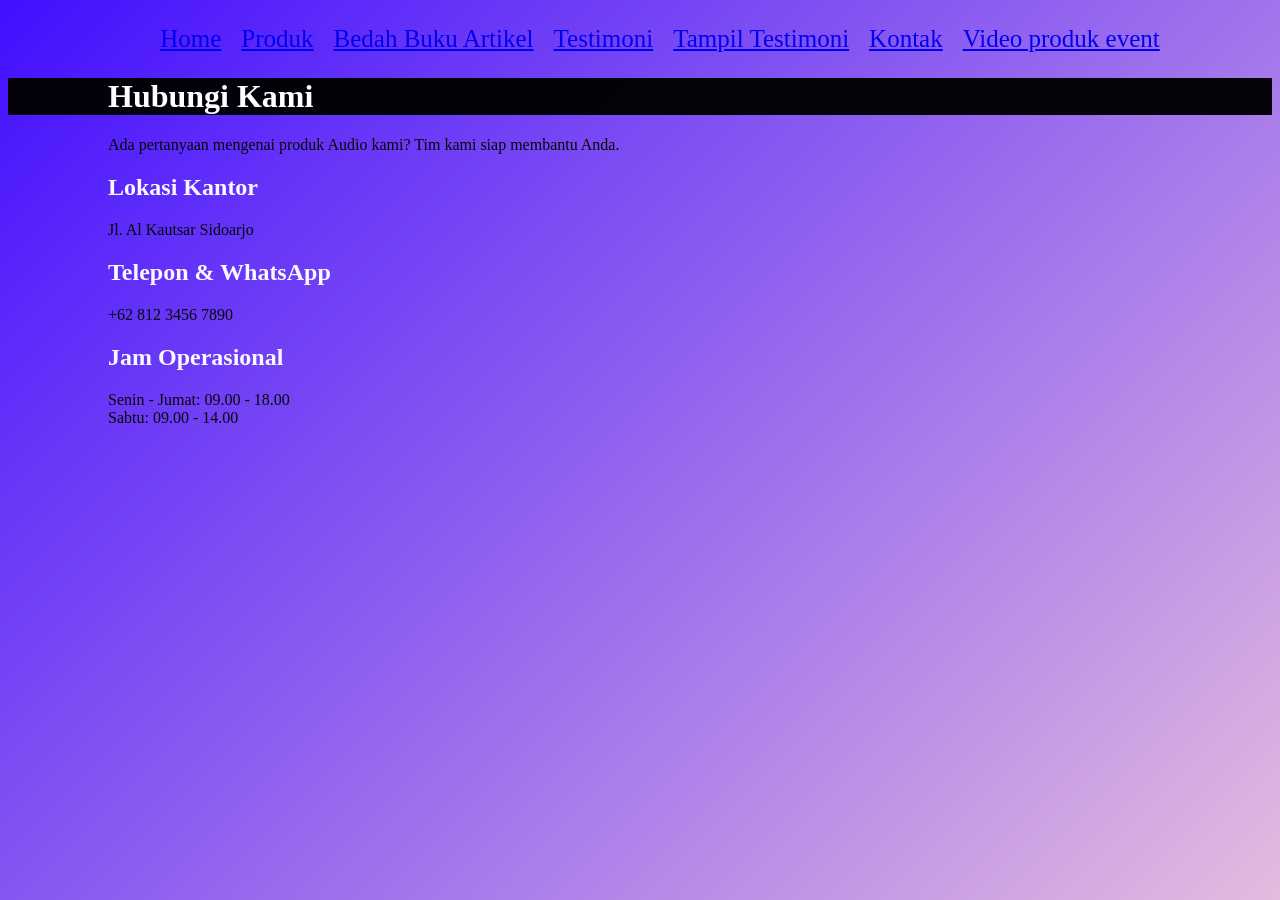
<file: Kontak.html>
<!DOCTYPE html>
<html lang="id">
<head>
<meta charset="UTF-8">
<meta name="viewport" content="width=device-width, initial-scale=1.0">
<title>Profile Usaha Buku Gavra</title>
<link rel ="stylesheet" href ="style.css"/>
<nav class="navbar">
  <ul>
    <li><a href="index.html">Home</a></li>
    <li><a href="Produk.html">Produk</a></li>
       <li><a href="Bedah Buku Artikel.html">Bedah Buku Artikel</a></li>
       <li><a href="Testimoni.html">Testimoni</a></li>
       <li><a href="Tampil Testimoni.html">Tampil Testimoni</a></li>
       <li><a href="Kontak.html">Kontak</a></li>
       <li><a href="Video produk event.html">Video produk event</a></li>
  </ul>
</nav>
</head>
<body>
    <div class="contact-wrapper">
    <div class="contact-header">
        <h1>Hubungi Kami</h1>
        <p>Ada pertanyaan mengenai produk Audio kami? Tim kami siap membantu Anda.</p>
    </div>

    <div class="contact-grid">
        <div class="info-side">
            <div class="info-box">
                <i class="fas fa-location-dot"></i>
                <div>
                    <h2>Lokasi Kantor</h2>
                    <p>Jl. Al Kautsar Sidoarjo</p>
                </div>
            </div>

            <div class="info-box">
                <i class="fas fa-phone"></i>
                <div>
                    <h2>Telepon & WhatsApp</h2>
                    <p>+62 812 3456 7890</p>
                </div>
            </div>

            <div class="info-box">
                <i class="fas fa-clock"></i>
                <div>
                    <h2>Jam Operasional</h2>
                    <p>Senin - Jumat: 09.00 - 18.00<br>Sabtu: 09.00 - 14.00</p>
                </div>
            </div>


        </div>

    <div class="map-container">
        <iframe src="https://www.google.com/maps/embed?pb=!1m18!1m12!1m3!1d3957.1472856424264!2d112.6455903748651!3d-7.38754789262208!2m3!1f0!2f0!3f0!3m2!1i1024!2i768!4f13.1!3m3!1m2!1s0x2dd7e2f40676d005%3A0x26e010ff086e0f22!2sPesantren%20Al%20Kautsar%20Sidoarjo!5e0!3m2!1sid!2sid!4v1709360000000!5m2!1sid!2sid"width="100%" height="300" style="border:0;" allowfullscreen="" loading="lazy"></iframe>
    </div>
</div>
</body>
</file>
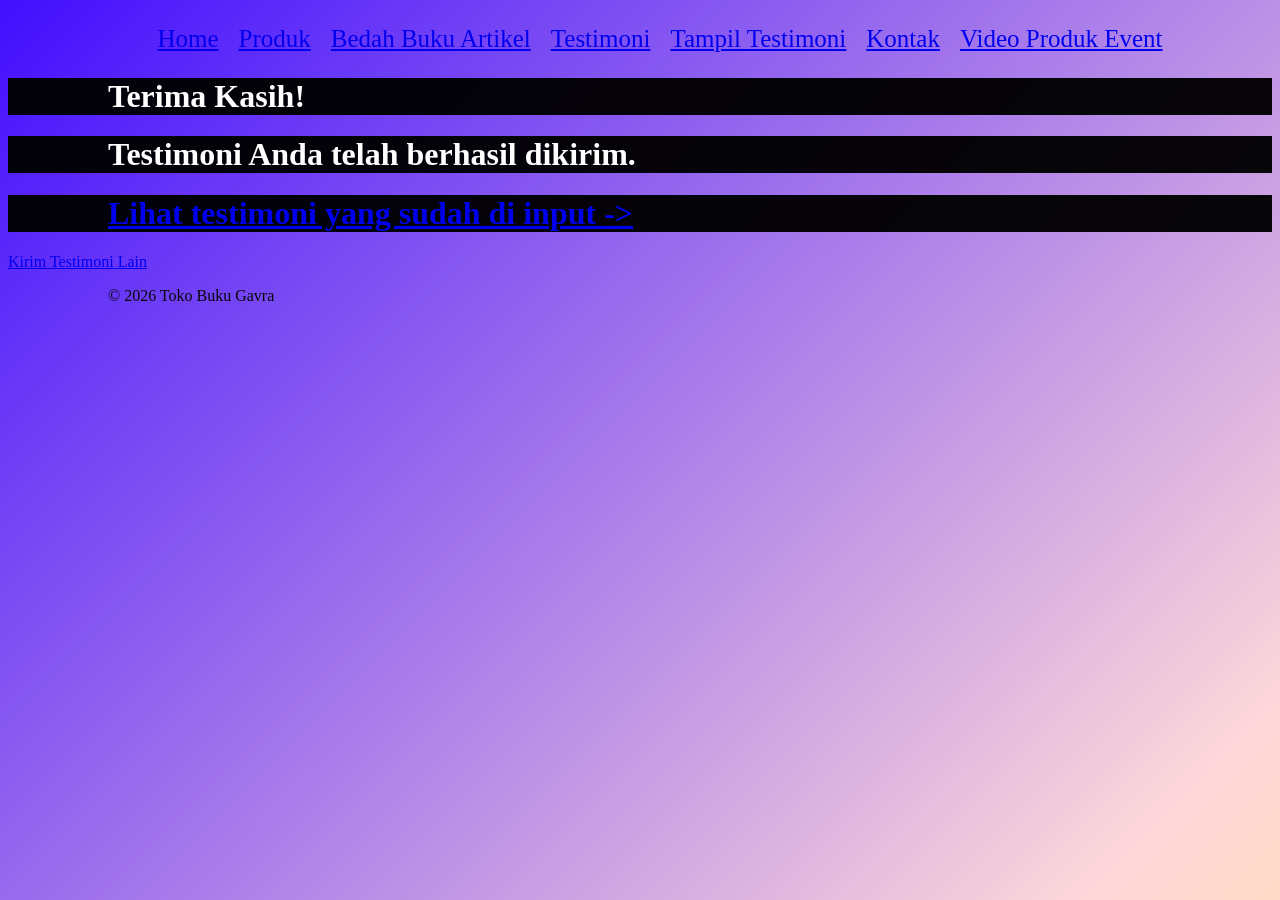
<file: Proses Testimoni.html>
<!DOCTYPE html>
<html lang="id">
<head>
<meta charset="UTF-8">
<meta name="viewport" content="width=device-width, initial-scale=1.0">
<title>Profile Usaha Buku Gavra</title>
<link rel ="stylesheet" href ="style.css"/>
<nav class="navbar">
  <ul>
    <li><a href="index.html">Home</a></li>
    <li><a href="Produk.html">Produk</a></li>
       <li><a href="Bedah Buku Artikel.html">Bedah Buku Artikel</a></li>
       <li><a href="Testimoni.html">Testimoni</a></li>
       <li><a href="Tampil Testimoni.html">Tampil Testimoni</a></li>
       <li><a href="Kontak.html">Kontak</a></li>
       <li><a href="Video Produk Event">Video Produk Event</a></li>
  </ul>
</nav>
</head>
<body>
    <main class="konfirmasi"> 
<h1>Terima Kasih!</h1> 
<h1> Testimoni Anda telah berhasil dikirim.</h1> 
<h1><a href="Tampil Testimoni.html">Lihat testimoni 
yang sudah di input -> </a></h1> 
<section class="testimoni-terkirim"></section> 
<a href="testimoni.html">Kirim Testimoni Lain</a> 
</main> 
<footer> 
<p>&copy; 2026 Toko Buku Gavra</p> 
</footer> 
</body>
</file>
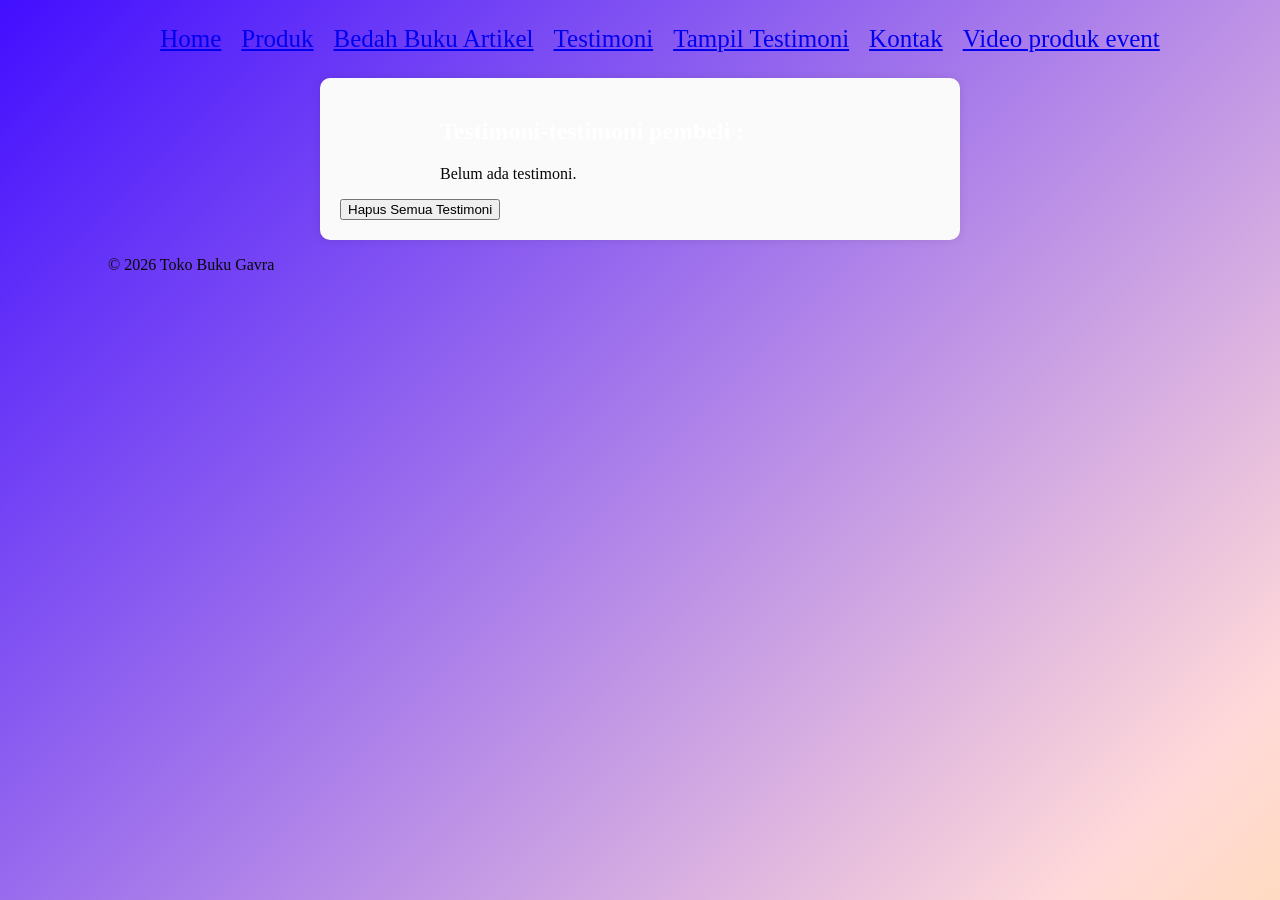
<file: Tampil Testimoni.html>
<!DOCTYPE html>
<html lang="id">
<head>
<meta charset="UTF-8">
<meta name="viewport" content="width=device-width, initial-scale=1.0">
<title>Profile Usaha Buku Gavra</title>
<link rel ="stylesheet" href ="style.css"/>
<nav class="navbar">
  <ul>
    <li><a href="index.html">Home</a></li>
    <li><a href="Produk.html">Produk</a></li>
       <li><a href="Bedah Buku Artikel.html">Bedah Buku Artikel</a></li>
       <li><a href="Testimoni.html">Testimoni</a></li>
       <li><a href="Tampil Testimoni.html">Tampil Testimoni</a></li>
       <li><a href="Kontak.html">Kontak</a></li>
       <li><a href="Video produk event.html">Video produk event</a></li>
  </ul>
</nav>
</head>
<body>
<main class="formulir">
    <h2>Testimoni-testimoni pembeli :</h2>
    <div id="daftarTestimoni"></div>
    <button id="hapusSemua">Hapus Semua Testimoni</button>
  </div>

    <section>
    <div id="daftarTestimoni"></div>
    </section>
  </main>

  <footer>
    <p>&copy; 2026 Toko Buku Gavra</p>
  </footer>

   <script>
    const container = document.getElementById('daftarTestimoni');
    const testimoniList = JSON.parse(localStorage.getItem('testimoniList')) || [];

    if (testimoniList.length === 0) {
      container.innerHTML = "<p>Belum ada testimoni.</p>";
    } else {
      testimoniList.forEach((t, i) => {
        const el = document.createElement('div');
        el.className = 'testimoni-box';
        el.innerHTML = `
          <p><strong>Nama:</strong> ${t.nama}</p>
          <p><strong>Email:</strong> ${t.email}</p>
          <p><strong>Pesan:</strong> ${t.pesan}</p>
        `;
        container.appendChild(el);
      });
    }


      document.getElementById("hapusSemua").addEventListener("click", function() {
      const konfirmasi = confirm("Apakah Anda yakin ingin menghapus semua testimoni?");
      if (konfirmasi) {
        localStorage.removeItem("testimoniList");
        location.reload();
         
      }
       });
  </script>

</body>
</file>
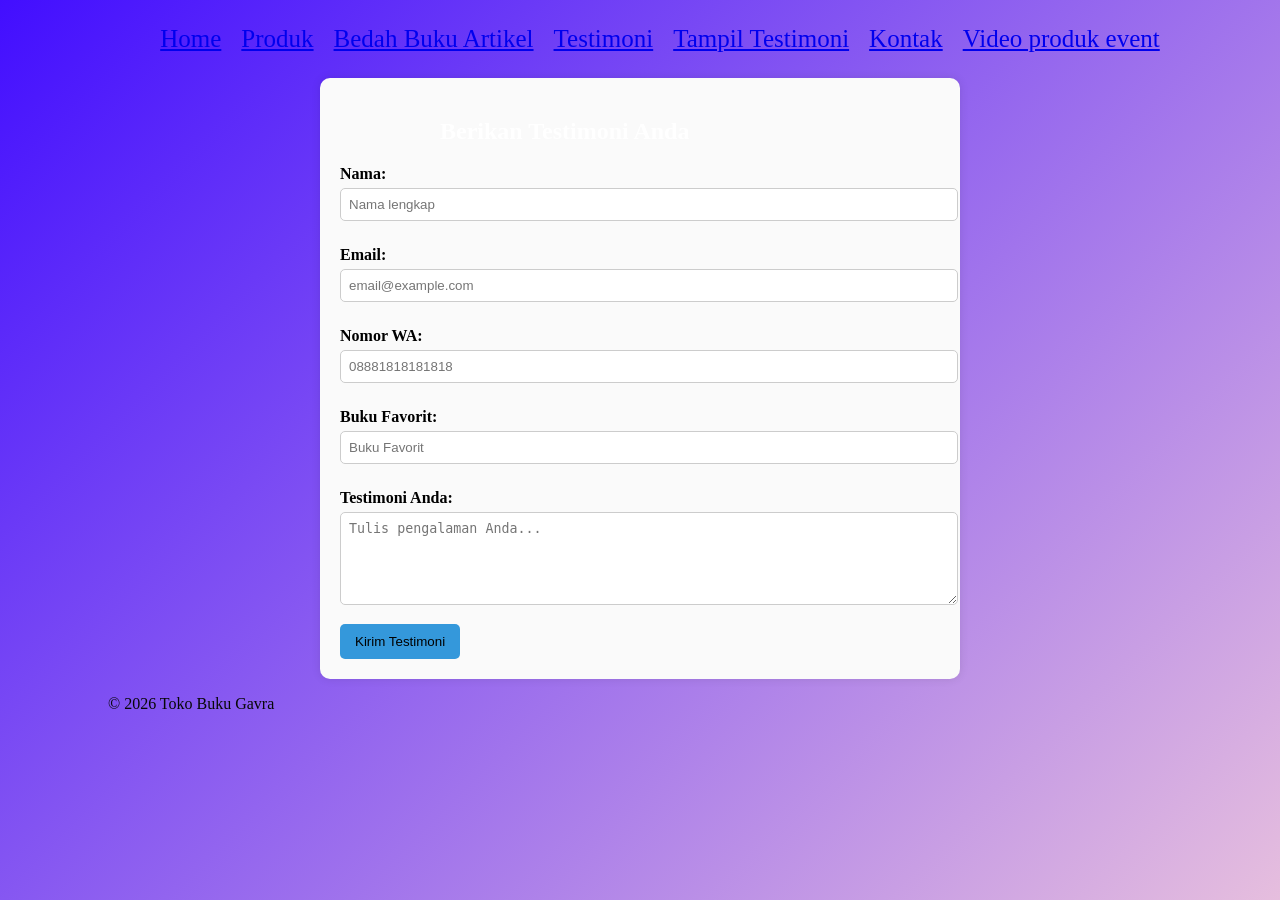
<file: Testimoni.html>
<!DOCTYPE html>
<html lang="id">
<head>
<meta charset="UTF-8">
<meta name="viewport" content="width=device-width, initial-scale=1.0">
<title>Profile Usaha Buku Gavra</title>
<link rel ="stylesheet" href ="style.css"/>
<nav class="navbar">
  <ul>
    <li><a href="index.html">Home</a></li>
    <li><a href="Produk.html">Produk</a></li>
       <li><a href="Bedah Buku Artikel.html">Bedah Buku Artikel</a></li>
       <li><a href="Testimoni.html">Testimoni</a></li>
       <li><a href="Tampil Testimoni.html">Tampil Testimoni</a></li>
       <li><a href="Kontak.html">Kontak</a></li>
       <li><a href="Video produk event.html">Video produk event</a></li>
  </ul>
</nav>
</head>
<body>
<main class="formulir">
    <h2>Berikan Testimoni Anda</h2>
    <form id="formTestimoni">
      <label for="nama">Nama:</label>
      <input type="text" id="nama" name="nama" required placeholder="Nama lengkap">

      <label for="email">Email:</label>
      <input type="email" id="email" name="email" required placeholder="email@example.com">

      <label for="Nomor Wa">Nomor WA:</label>
      <input type="Nomor Wa" id="Nomor Wa" name="Nomor Wa" required placeholder="08881818181818">

       <label for="Buku Favorit">Buku Favorit:</label>
      <input type="Buku Favorit" id="Buku Favorit" name="Buku Favorit" required placeholder="Buku Favorit">

      <label for="pesan">Testimoni Anda:</label>
      <textarea id="pesan" name="pesan" required placeholder="Tulis pengalaman Anda..." rows="5"></textarea>

      <button type="submit">Kirim Testimoni</button>
    </form>
  </main>

  <footer>
    <p>&copy; 2026 Toko Buku Gavra</p>
  </footer>

  <script>
    document.getElementById('formTestimoni').addEventListener('submit', function(e) {
      e.preventDefault();

      const nama = document.getElementById('nama').value;
      const email = document.getElementById('email').value;
      const pesan = document.getElementById('pesan').value;

      const dataBaru = { nama, email, pesan };

      // Ambil list dari localStorage
      const testimoniList = JSON.parse(localStorage.getItem('testimoniList')) || [];

      // Tambahkan testimoni baru
      testimoniList.push(dataBaru);

      // Simpan kembali ke localStorage
      localStorage.setItem('testimoniList', JSON.stringify(testimoniList));

      // Arahkan ke halaman konfirmasi
      window.location.href = 'Proses Testimoni.html';
    });
  </script>

</body>
</html>
</file>
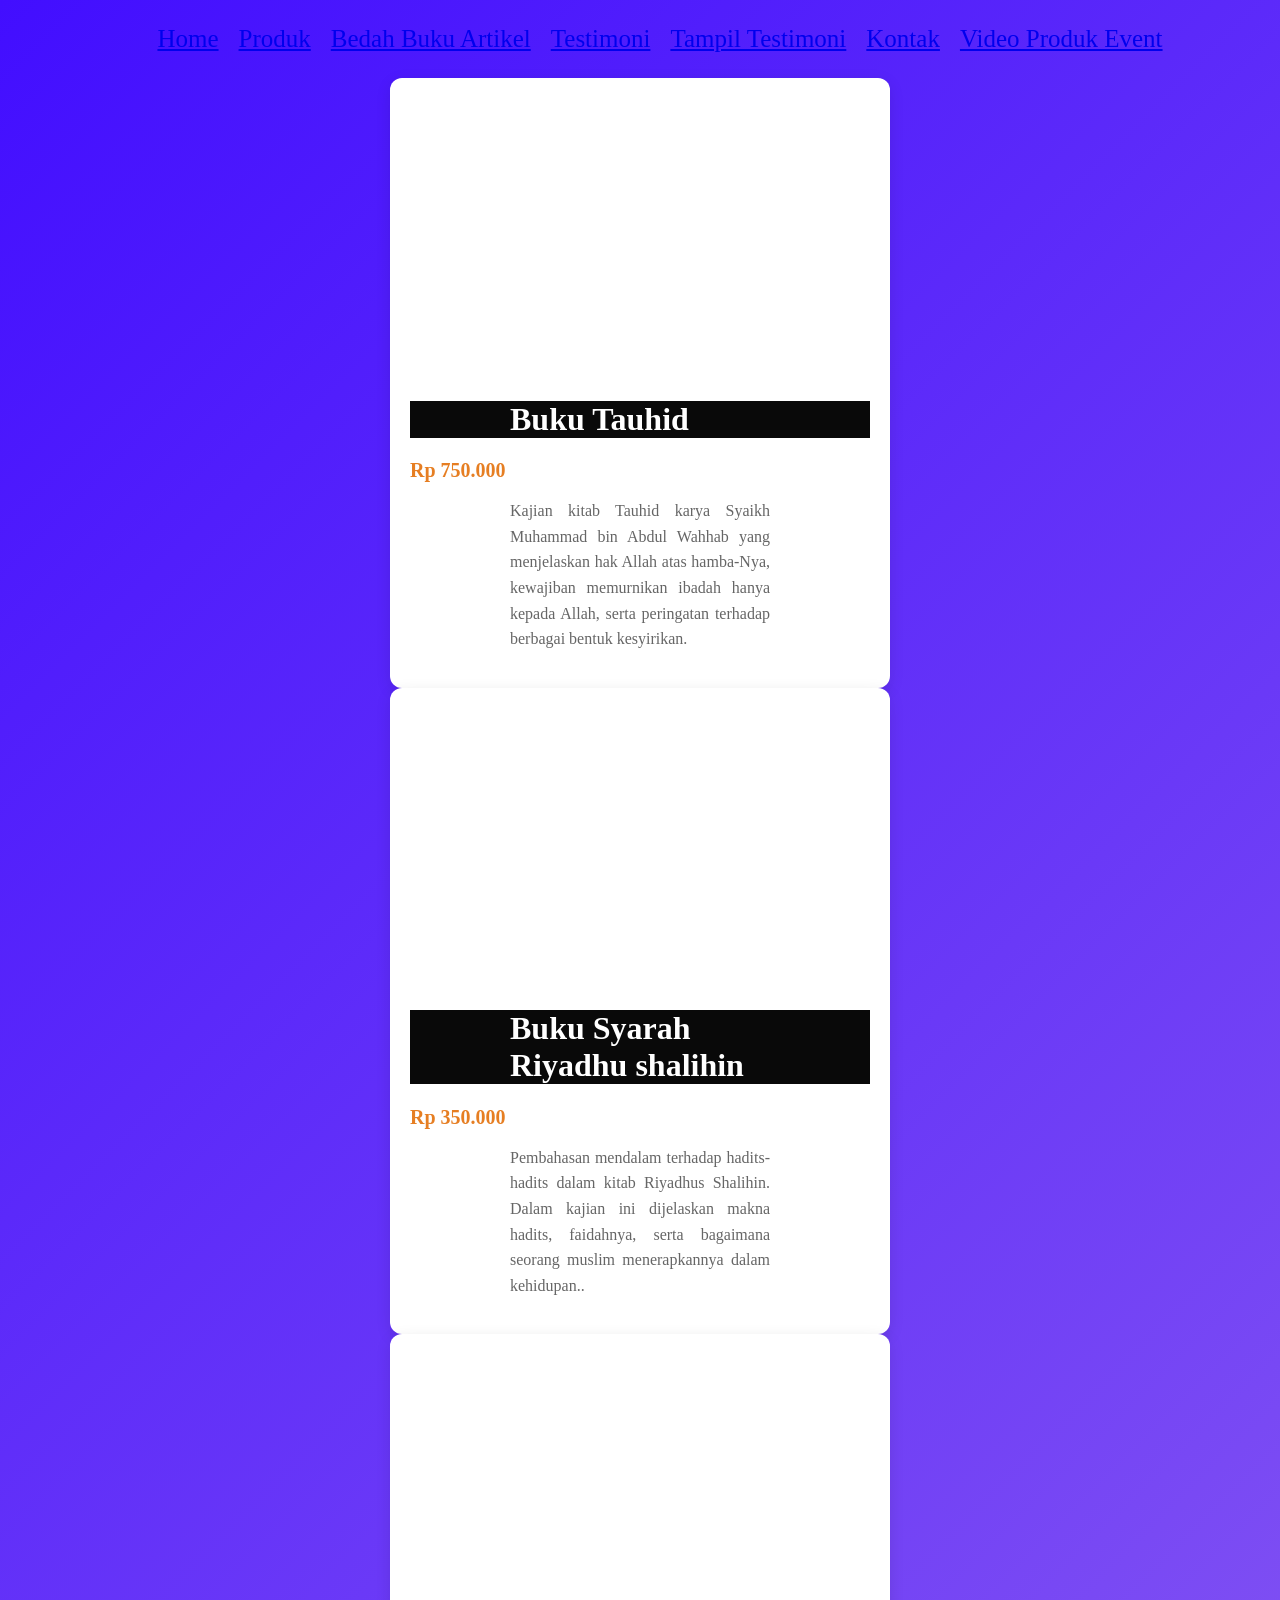
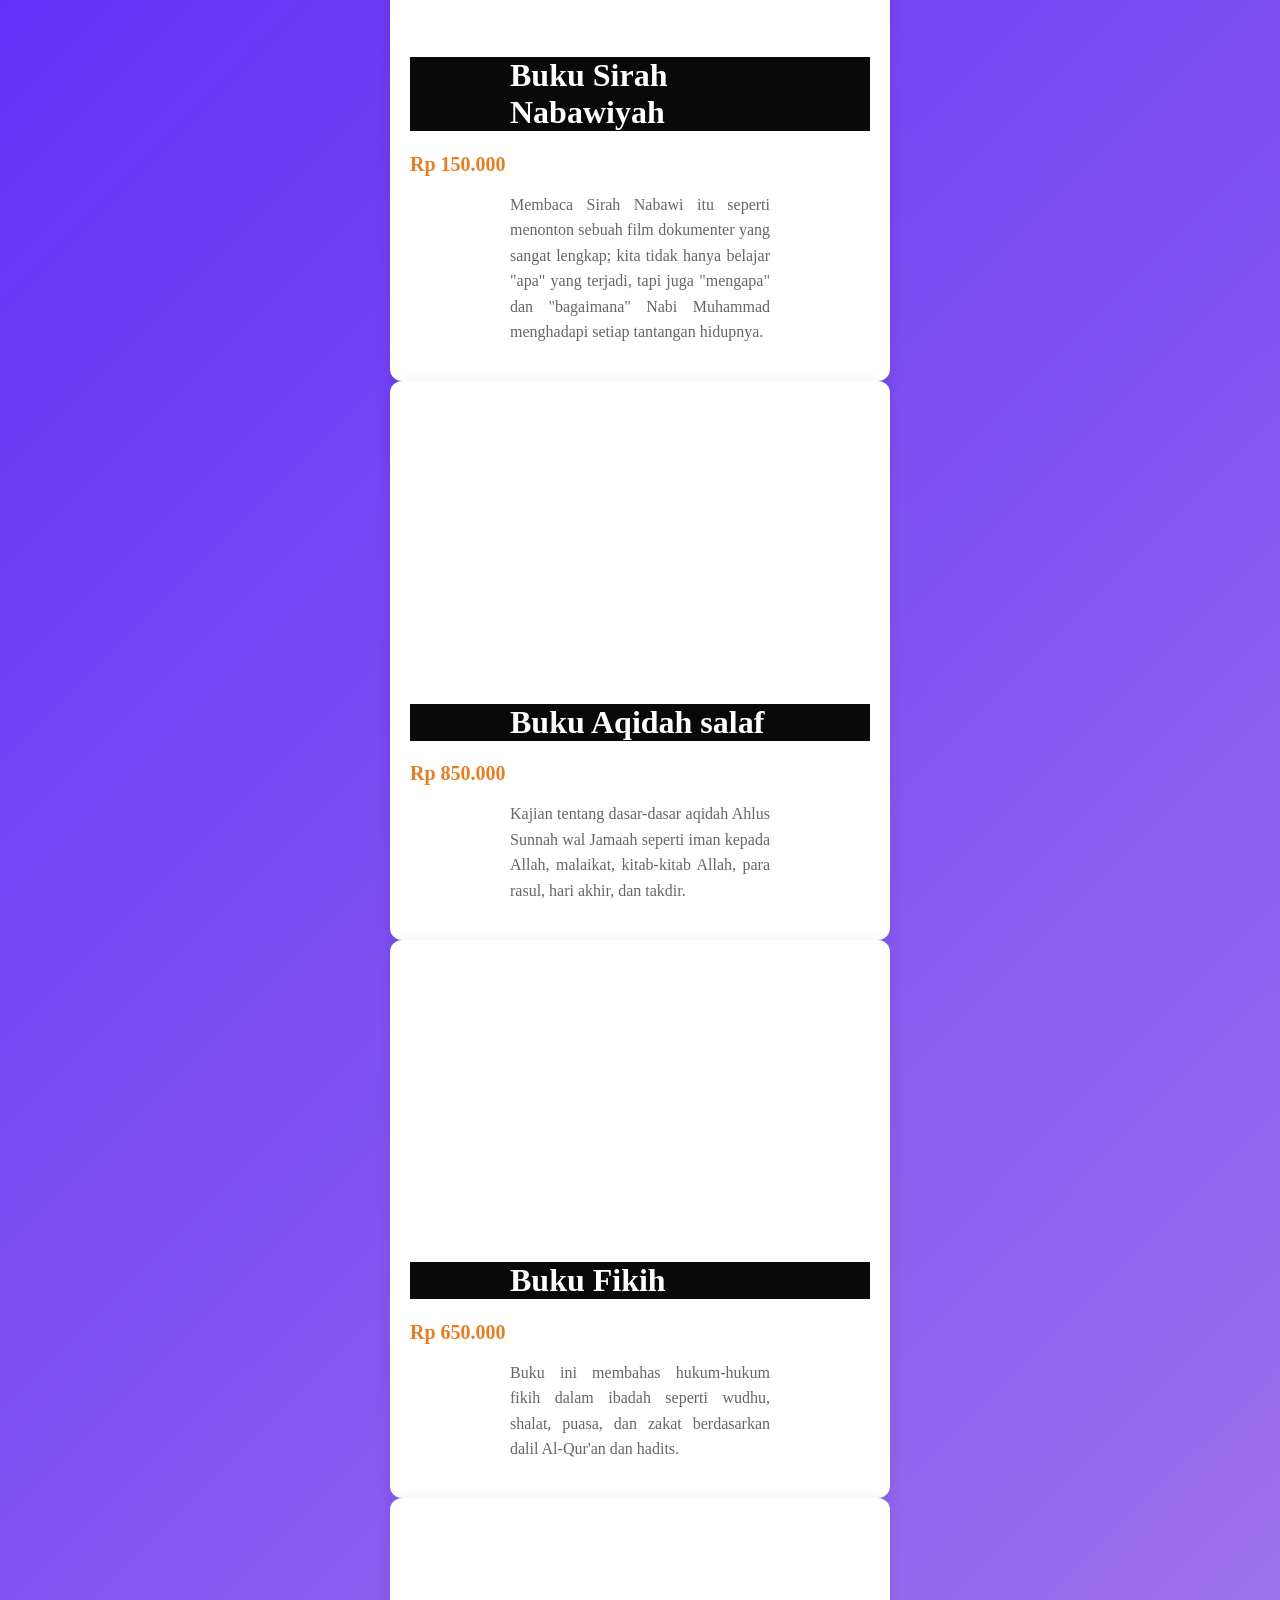
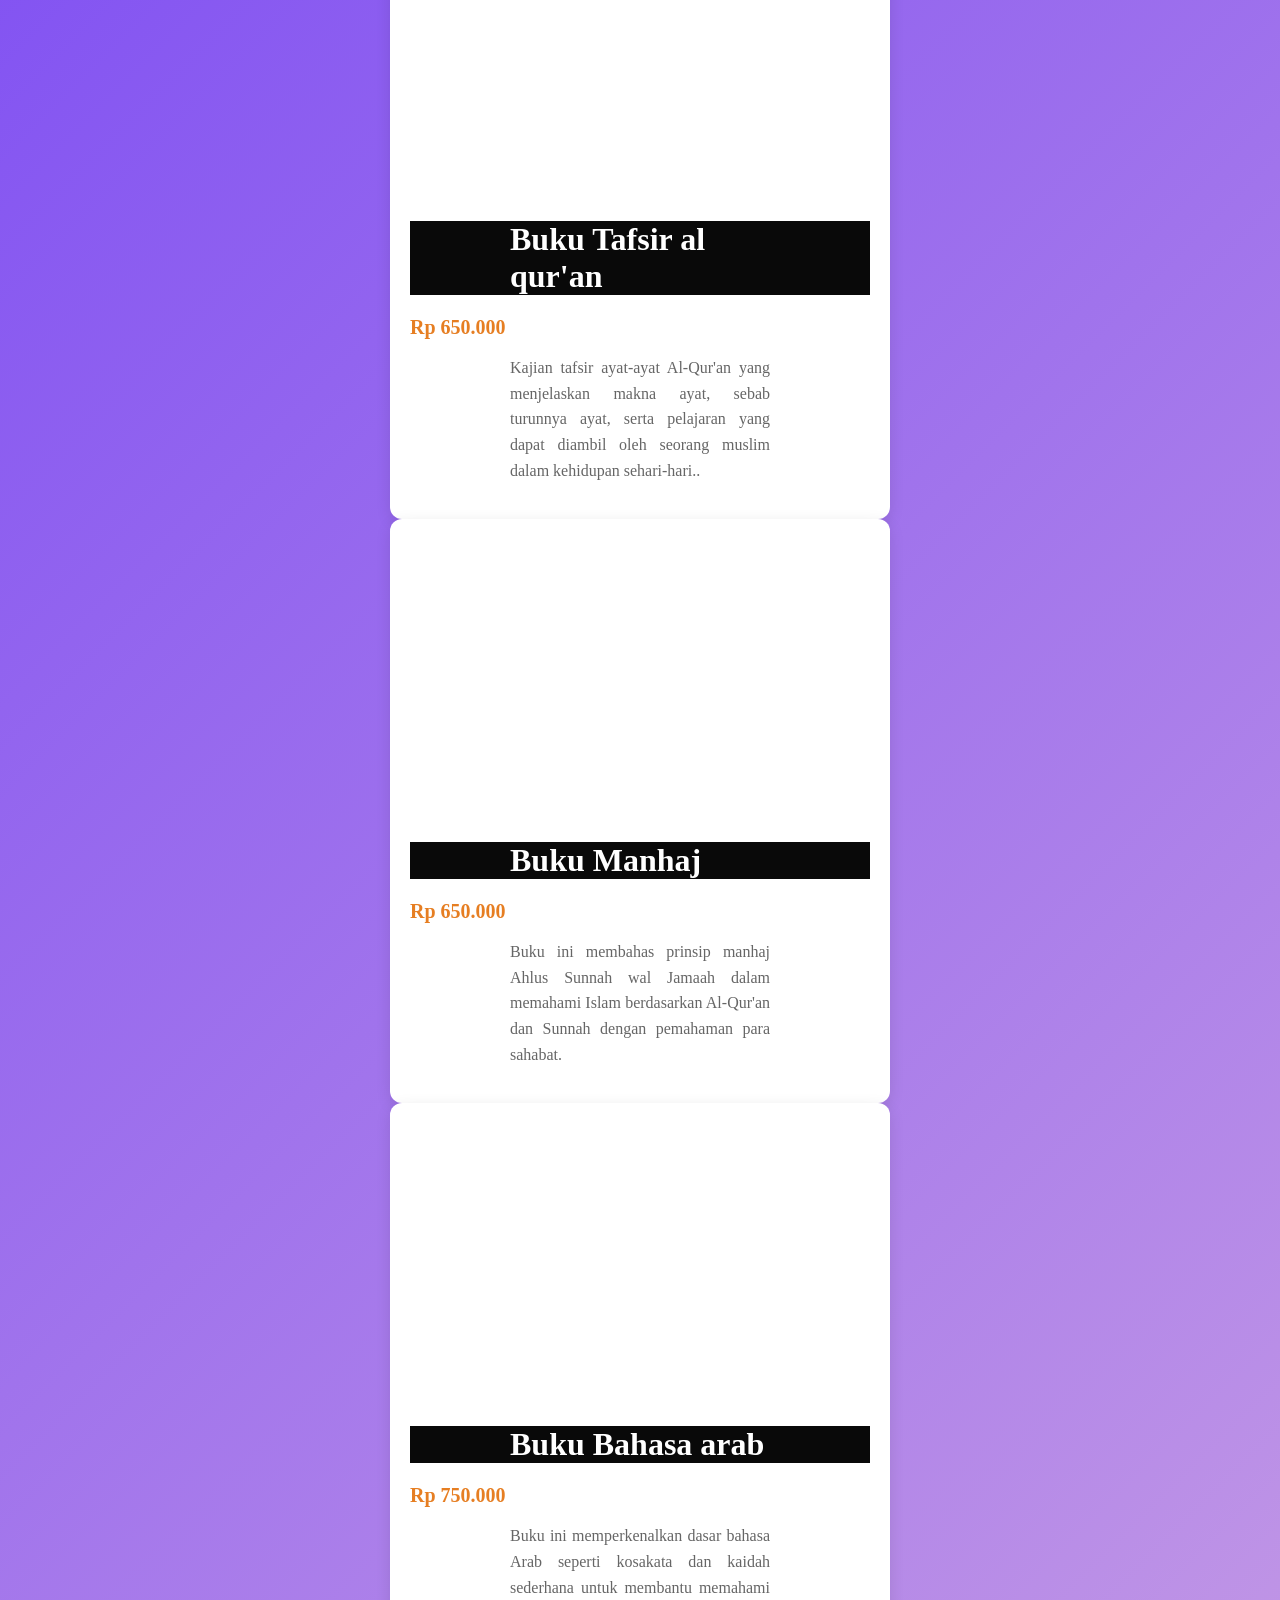
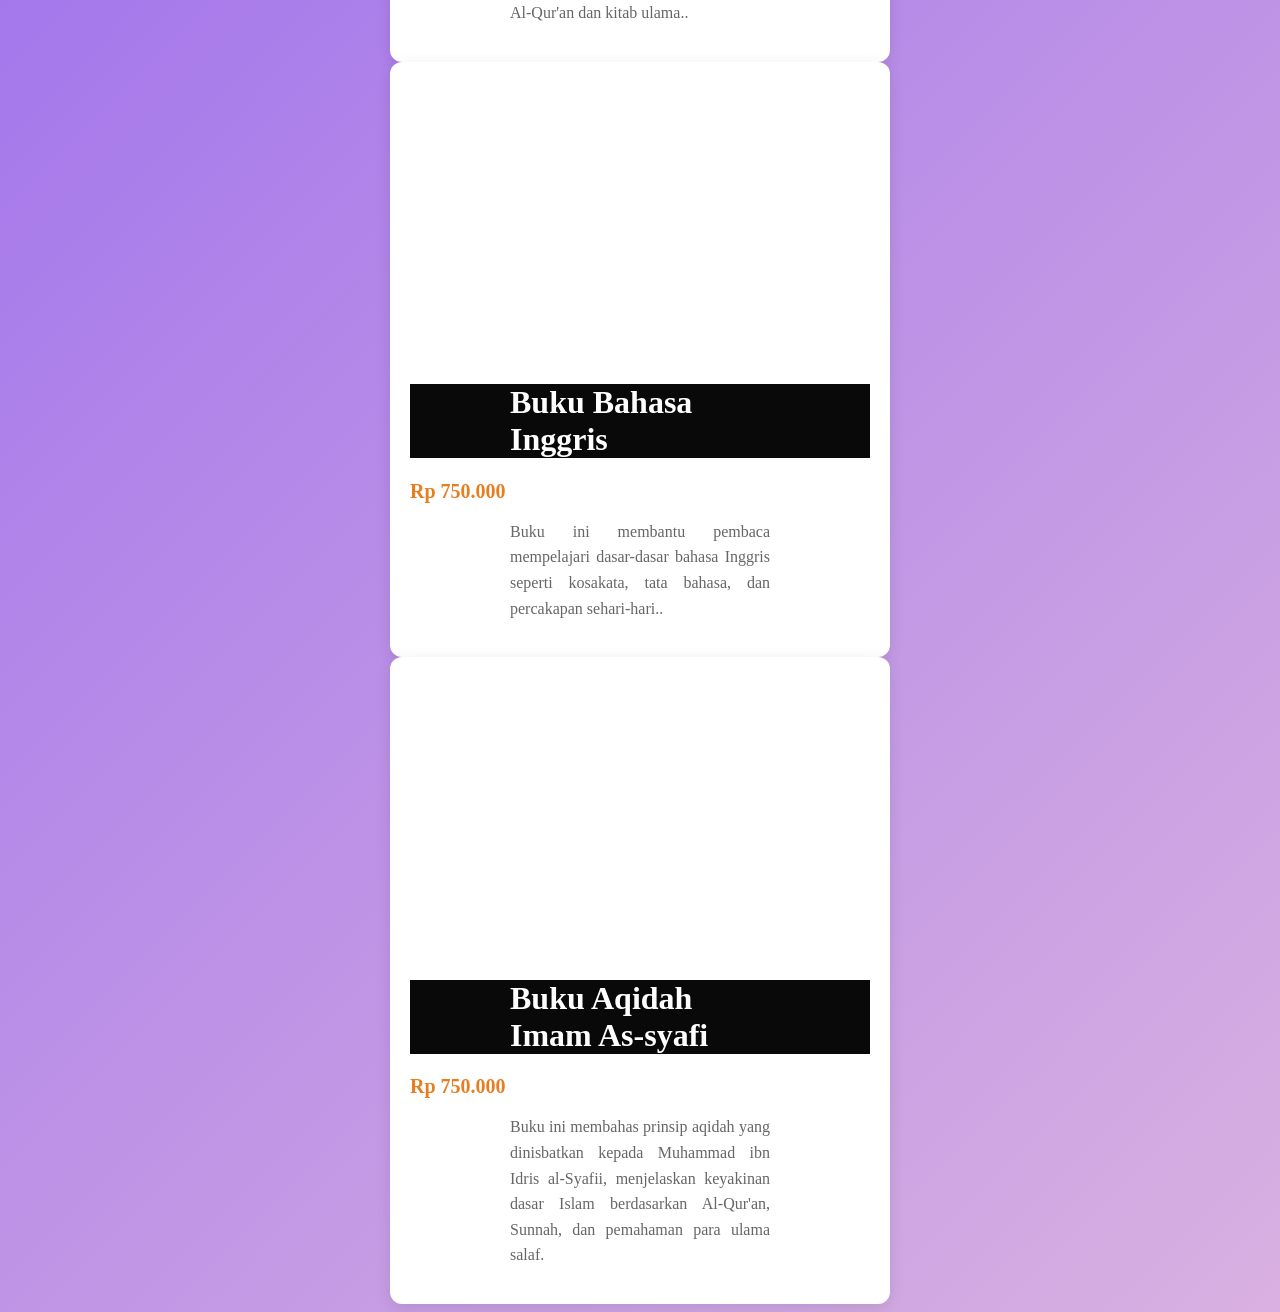
<file: Video produk event.html>
<!DOCTYPE html>
<html lang="id">
<head>
<meta charset="UTF-8">
<meta name="viewport" content="width=device-width, initial-scale=1.0">
<title>Profile Usaha Buku Gavra</title>
<link rel ="stylesheet" href ="style.css"/>
<nav class="navbar">
  <ul>
    <li><a href="index.html">Home</a></li>
    <li><a href="Produk.html">Produk</a></li>
       <li><a href="Bedah Buku Artikel.html">Bedah Buku Artikel</a></li>
       <li><a href="Testimoni.html">Testimoni</a></li>
       <li><a href="Tampil Testimoni.html">Tampil Testimoni</a></li>
       <li><a href="Kontak.html">Kontak</a></li>
       <li><a href="Video Produk Event">Video Produk Event</a></li>
  </ul>
</nav>
</head>
<body>
    <div class="card-buku">
        <div class="video-container">
          <iframe src="https://www.youtube/embed/0WvxNDQ7M0o" 
                    title="Komparasi Buku Tauhid"
                    allow="accelerometer; autoplay; clipboard-write; encrypted-media; gyroscope; picture-in-picture" 
                    allowfullscreen>
            </iframe>
        </div>
        <div class="konten">
            <h1>Buku Tauhid</h1>
            <div class="harga-buku">Rp 750.000</div>
            <p class="deskripsi">
               Kajian kitab Tauhid karya Syaikh Muhammad bin Abdul Wahhab yang menjelaskan hak Allah atas hamba-Nya, kewajiban memurnikan ibadah hanya kepada Allah, serta peringatan terhadap berbagai bentuk kesyirikan.
            </p>
        </div>
    </div>

    <div class="card-buku">
        <div class="video-container">
          <iframe src="https://www.youtube/embed/0WvxNDQ7M0o" 
                    title="Komparasi Buku Riyadhu shalihin"
                    allow="accelerometer; autoplay; clipboard-write; encrypted-media; gyroscope; picture-in-picture" 
                    allowfullscreen>
            </iframe>
        </div>
        <div class="konten">
            <h1>Buku Syarah Riyadhu shalihin</h1>
            <div class="harga-buku">Rp 350.000</div>
            <p class="deskripsi">
             Pembahasan mendalam terhadap hadits-hadits dalam kitab Riyadhus Shalihin. Dalam kajian ini dijelaskan makna hadits, faidahnya, serta bagaimana seorang muslim menerapkannya dalam kehidupan..
            </p>
        </div>
    </div>

    <div class="card-buku">
        <div class="video-container">
          <iframe src="https://www.youtube/embed/0WvxNDQ7M0o" 
                    title="Komparasi Buku Sirah Nabawiyyah"
                    allow="accelerometer; autoplay; clipboard-write; encrypted-media; gyroscope; picture-in-picture" 
                    allowfullscreen>
            </iframe>
        </div>
        <div class="konten">
            <h1>Buku Sirah Nabawiyah</h1>
            <div class="harga-buku">Rp 150.000</div>
            <p class="deskripsi">
               Membaca Sirah Nabawi itu seperti menonton sebuah film dokumenter yang sangat lengkap; kita tidak hanya belajar "apa" yang terjadi, tapi juga "mengapa" dan "bagaimana" Nabi Muhammad menghadapi setiap tantangan hidupnya.
            </p>
        </div>
    </div>

    <div class="card-buku">
        <div class="video-container">
          <iframe src="https://www.youtube/embed/0WvxNDQ7M0o" 
                    title="Komparasi Buku Aqidah salaf"
                    allow="accelerometer; autoplay; clipboard-write; encrypted-media; gyroscope; picture-in-picture" 
                    allowfullscreen>
            </iframe>
        </div>
        <div class="konten">
            <h1>Buku Aqidah salaf</h1>
            <div class="harga-buku">Rp 850.000</div>
            <p class="deskripsi">
               Kajian tentang dasar-dasar aqidah Ahlus Sunnah wal Jamaah seperti iman kepada Allah, malaikat, kitab-kitab Allah, para rasul, hari akhir, dan takdir.
            </p>
        </div>
    </div>

    <div class="card-buku">
        <div class="video-container">
          <iframe src="https://www.youtube/embed/0WvxNDQ7M0o" 
                    title="Komparasi Buku Fikih"
                    allow="accelerometer; autoplay; clipboard-write; encrypted-media; gyroscope; picture-in-picture" 
                    allowfullscreen>
            </iframe>
        </div>
        <div class="konten">
            <h1>Buku Fikih</h1>
            <div class="harga-buku">Rp 650.000</div>
            <p class="deskripsi">
               Buku ini membahas hukum-hukum fikih dalam ibadah seperti wudhu, shalat, puasa, dan zakat berdasarkan dalil Al-Qur'an dan hadits.
            </p>
        </div>
    </div>

    <div class="card-buku">
        <div class="video-container">
          <iframe src="" 
                    title="Komparasi Buku Tafsir al qur'an"
                    allow="accelerometer; autoplay; clipboard-write; encrypted-media; gyroscope; picture-in-picture" 
                    allowfullscreen>
            </iframe>
        </div>
        <div class="konten">
            <h1>Buku Tafsir al qur'an</h1>
            <div class="harga-buku">Rp 650.000</div>
            <p class="deskripsi">
               Kajian tafsir ayat-ayat Al-Qur'an yang menjelaskan makna ayat, sebab turunnya ayat, serta pelajaran yang dapat diambil oleh seorang muslim dalam kehidupan sehari-hari..
            </p>
        </div>
    </div>

    <div class="card-buku">
        <div class="video-container">
          <iframe src="https://www.youtube/embed/0WvxNDQ7M0o" 
                    title="Komparasi Buku Manhaj"
                    allow="accelerometer; autoplay; clipboard-write; encrypted-media; gyroscope; picture-in-picture" 
                    allowfullscreen>
            </iframe>
        </div>
        <div class="konten">
            <h1>Buku Manhaj</h1>
            <div class="harga-buku">Rp 650.000</div>
            <p class="deskripsi">
               Buku ini membahas prinsip manhaj Ahlus Sunnah wal Jamaah dalam memahami Islam berdasarkan Al-Qur'an dan Sunnah dengan pemahaman para sahabat.


            </p>
        </div>
    </div>

    <div class="card-buku">
        <div class="video-container">
          <iframe src="https://www.youtube/embed/0WvxNDQ7M0o" 
                    title="Komparasi Buku Bahasa Arab"
                    allow="accelerometer; autoplay; clipboard-write; encrypted-media; gyroscope; picture-in-picture" 
                    allowfullscreen>
            </iframe>
        </div>
        <div class="konten">
            <h1>Buku Bahasa arab</h1>
            <div class="harga-buku">Rp 750.000</div>
            <p class="deskripsi">
               Buku ini memperkenalkan dasar bahasa Arab seperti kosakata dan kaidah sederhana untuk membantu memahami Al-Qur'an dan kitab ulama..
            </p>
        </div>
    </div>

    <div class="card-buku">
        <div class="video-container">
          <iframe src="https://www.youtube.com/embed/0WvxNDQ7M0o" 
                    title="Komparasi Buku Bahasa Inggris"
                    allow="accelerometer; autoplay; clipboard-write; encrypted-media; gyroscope; picture-in-picture" 
                    allowfullscreen>
            </iframe>
        </div>
        <div class="konten">
            <h1>Buku Bahasa Inggris</h1>
            <div class="harga-buku">Rp 750.000</div>
            <p class="deskripsi">
               Buku ini membantu pembaca mempelajari dasar-dasar bahasa Inggris seperti kosakata, tata bahasa, dan percakapan sehari-hari..
            </p>
        </div>
    </div>

    <div class="card-buku">
        <div class="video-container">
          <iframe src="https://www.youtube.com/embed/0WvxNDQ7M0o" 
                    title="Komparasi Buku Aqidah Imam As-syafii"
                    allow="accelerometer; autoplay; clipboard-write; encrypted-media; gyroscope; picture-in-picture" 
                    allowfullscreen>
            </iframe>
        </div>
        <div class="konten">
            <h1>Buku Aqidah Imam As-syafi</h1>
            <div class="harga-buku">Rp 750.000</div>
            <p class="deskripsi">
               Buku ini membahas prinsip aqidah yang dinisbatkan kepada Muhammad ibn Idris al-Syafii, menjelaskan keyakinan dasar Islam berdasarkan Al-Qur'an, Sunnah, dan pemahaman para ulama salaf.
            </p>
        </div>
    </div>


</body>
</html>
</file>
<file: style.css>
body {
    background : linear-gradient(135deg,#420eff, #ffd9d9,#ffe602,#1cf8c1,#ff0202 );
    font-family: "poppins";
    color: #ffffff;
    margin: "20px";
    min-height: 100;
    background-size: 500% 500%;
    animation: gradientBG 5s ease infinite;
}

@keyframes gradientBG {
  0% {background-position: 0% 50%;}
  50% {background-position: 100% 50%;}
  100% {background-position: 0% 50%;}
}
.daftar-produk {
display: grid;
grid-template-columns: repeat(auto-fit,
minmax(250px, 1fr));
gap: 20px;
padding: 20px;
}
.produk {
background-color: #fff;
border: 1px solid #ddd;
padding: 15px;
border-radius: 10px;
text-align: center;
box-shadow: 0 2px 6px rgba(0, 0, 0, 0.1);
}
.produk img {
width: 150px;
height: auto;
border-radius: 5px;
margin-bottom: 10px;
}
.produk h2 {font-size: 20px;
color: #2c3e50;
}
.produk h3 {
font-size: 16px;
color: #2c3e50;
}
.harga {
font-weight: bold;
color: #27ae60;
}
.deskripsi {
font-size: 14px;
color: #555;
}

h1 {
    color: #ffffff;
    background-color: #000000f6;
    font-family: "poppins";
    text-align: left;
    font-size: "100px";
    padding-left: 100px; 
    padding-right: 100px; 
}

H2 {
    color: #fffffff6;
    font-family: "poppins";
    text-align: left;
    font-size: "30px";
    padding-left: 100px; 
    padding-right: 100px; 
}

p {
    color: #070707;
    font-family: "poppins";
    text-align: justify;
    font-size: "100";
    padding-left: 100px; 
    padding-right: 100px; 
}

.navbar ul {
  display: flex;            
  justify-content: center;  
  list-style: none;         
  margin: 10;
  padding: 10;
  gap : 20px;
  font-family: poppins;
  font-size: 25px;
}

.artikel {
max-width: 700px;
margin: auto;
padding: 20px;
background-color: #fdfdfd;
font-family: 'Georgia', serif;
line-height: 1.8;
}
.artikel .penulis {
font-style: italic;
color: #666;
margin-bottom: 20px;
}

.artikel .sampul {
width: 180px;
float: right;
margin: 0 0 20px 20px;
border: 1px solid #ccc;
box-shadow: 2px 2px 6px rgba(0,0,0,0.1);
}
.artikel blockquote {
font-style: italic;
padding-left: 20px;
margin: 20px 0;
border-left: 4px solid #999;
color: #444;
background-color: #f9f9f9;
}
.btn-kembali {
display: inline-block;
margin-top: 30px;
padding: 10px 16px;
background-color: #0066cc;
color: white;
text-decoration: none;
border-radius: 4px;
}
.btn-kembali:hover {
background-color: #004d99;}
.formulir {
max-width: 600px;
margin: auto;
padding: 20px;
background-color: #fafafa;
border-radius: 10px;
box-shadow: 0 0 10px rgba(0,0,0,0.1);
}
form label {
display: block;
color :#000000;
margin-top: 10px;
font-weight: bold;
}
form input,
form select,
form textarea {
width: 100%;
padding: 8px;
margin-top: 5px;
margin-bottom: 15px;
border-radius: 5px;
border: 1px solid #ccc;
}
form button {
background-color: #3498db;
color: rgb(0, 0, 0);
padding: 10px 15px;
border: none;
border-radius: 5px;
cursor: pointer;
}
form button:hover {
background-color: #2980b9;
}
.container {
    display: flex;
    justify-content: space-around;
    flex-wrap: wrap; /* Agar responsif di HP */
    gap: 20px;
    padding: 50px;
    background-color: #f4f7f6;
    font-family: 'Segoe UI', Tahoma, Geneva, Verdana, sans-serif;
  }

  .stat-card {
    background: white;
    padding: 0px;
    border-radius: 0px;
    box-shadow: 0 4px 15px rgba(0,0,0,0.1);
    text-align: center;
    flex: 1;
    min-width: 150px;
  }

  .counter {
    display: block;
    font-size: 3rem;
    font-weight: 800;
    color: #000000;
    margin-bottom: 5px;
  }

  .label {
    color: #000000;
    text-transform: uppercase;
    font-size: 0.9rem;
    letter-spacing: 1px;
  }
.card-buku {
            background-color: white;
            width: 100%;
            max-width: 560px; /* Menyesuaikan ukuran standar video Youtube */
            border-radius: 12px;
            overflow: hidden;
            box-shadow: 0 4px 15px rgba(0,0,0,0.1);
            transition: 0.3s;
            width: 100%;
            max-width: 500px; /* Tentukan lebar maksimal */
            margin-left: auto;
            margin-right: auto;
            display: block; /* Memastikan elemen dianggap sebagai blok */
        }

        .video-container {
            position: relative;
            width: 100%;
            padding-bottom: 56.25%; /* Rasio 16:9 */
            height: 0;
        }

        .video-container iframe {
            position: absolute;
            top: 0;
            left: 0;
            width: 100%;
            height: 100%;
            border: none;
        }

        .konten {
            padding: 20px;
        }

        .judul-buku {
            font-size: 24px;
            color: #333;
            margin: 0 0 10px 0;
            font-weight: bold;
        }

        .harga-buku {
            font-size: 20px;
            color: #e67e22; /* Warna orange agar menonjol */
            font-weight: 600;
            margin-bottom: 15px;
        }

        .deskripsi {
            font-size: 16px;
            color: #666;
            line-height: 1.6;
        }
</file>
